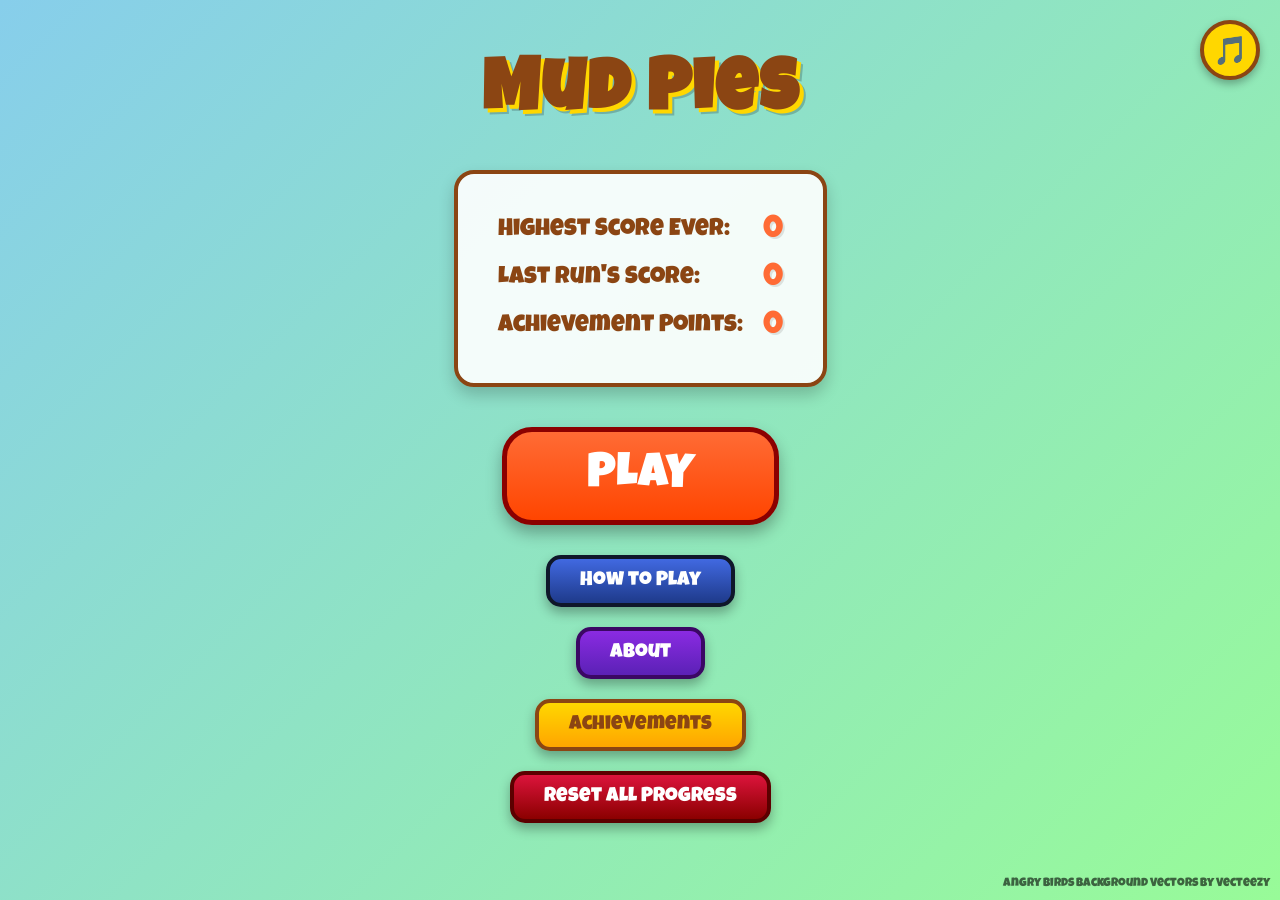
<file: index.html>
<!DOCTYPE html>
<html lang="en">
<head>
    <meta charset="UTF-8">
    <meta name="viewport" content="width=device-width, initial-scale=1.0">
    <title>Mud Pies</title>
    <meta name="description" content="Throw mud pies as far as you can! A fun physics-based throwing game.">
    <meta name="theme-color" content="#87CEEB">
    <meta name="apple-mobile-web-app-capable" content="yes">
    <meta name="mobile-web-app-capable" content="yes">
    <meta name="apple-mobile-web-app-status-bar-style" content="black-translucent">
    <meta name="apple-mobile-web-app-title" content="Mud Pies">
    <link rel="manifest" href="./manifest.json">
    <link rel="icon" type="image/png" sizes="32x32" href="./assets/mudpie.png">
    <link rel="icon" type="image/png" sizes="16x16" href="./assets/mudpie.png">
    <link rel="apple-touch-icon" sizes="180x180" href="./assets/mudpie.png">
    <link rel="icon" type="image/png" sizes="192x192" href="./assets/mudpie.png">
    <link rel="preconnect" href="https://fonts.googleapis.com">
    <link rel="preconnect" href="https://fonts.gstatic.com" crossorigin>
    <link href="https://fonts.googleapis.com/css2?family=Luckiest+Guy&display=swap" rel="stylesheet">
    <link rel="stylesheet" href="style.css">
</head>
<body>
    <!-- Home Menu -->
    <div id="homeMenu">
        <button id="musicToggle" class="icon-button">🎵</button>

        <h1 class="game-title">Mud Pies</h1>

        <div class="score-display">
            <div class="score-item">
                <span class="score-label">Highest Score Ever:</span>
                <span id="highestScore" class="score-value">0</span>
            </div>
            <div class="score-item">
                <span class="score-label">Last Run's Score:</span>
                <span id="lastScore" class="score-value">0</span>
            </div>
            <div class="score-item">
                <span class="score-label">Achievement Points:</span>
                <span id="achievementPoints" class="score-value">0</span>
            </div>
        </div>

        <button id="playButton" class="play-button">PLAY</button>

        <button id="howToPlayButton" class="how-to-play-button">How to Play</button>

        <button id="aboutButton" class="about-button">About</button>

        <button id="achievementsButton" class="achievements-button">Achievements</button>

        <button id="resetButton" class="reset-button">Reset All Progress</button>
    </div>

    <!-- Achievements Modal -->
    <div id="achievementsModal" class="modal hidden">
        <div class="modal-content">
            <div class="modal-header">
                <h2>Achievements</h2>
                <button id="closeAchievements" class="close-button">&times;</button>
            </div>
            <div class="modal-body">
                <div class="achievement-stats">
                    <span id="unlockedCount">0</span> / <span id="totalAchievements">0</span> Unlocked
                </div>
                <div id="achievementsList" class="achievements-list"></div>
            </div>
        </div>
    </div>

    <!-- Gameplay -->
    <div id="gameplay" class="hidden">
        <button id="musicToggleGame" class="icon-button">🎵</button>

        <div class="stopwatch-container">
            <span id="stopwatch" class="stopwatch">00:00:00.000</span>
        </div>

        <canvas id="gameCanvas"></canvas>

        <div id="distanceDisplay" class="distance-display hidden">
            <span class="distance-label">Distance:</span>
            <span id="distance" class="distance-value">0</span>
            <span class="distance-unit">meters</span>
        </div>

        <div class="game-buttons hidden">
            <button id="playAgainButton" class="play-again-button">Play Again</button>
            <button id="returnButton" class="return-button">Return to Menu</button>
        </div>
    </div>

    <footer class="attribution">
        <a href="https://www.vecteezy.com/free-vector/angry-birds-background" target="_blank">Angry Birds Background Vectors by Vecteezy</a>
    </footer>

    <script src="script.js"></script>
</body>
</html>
</file>
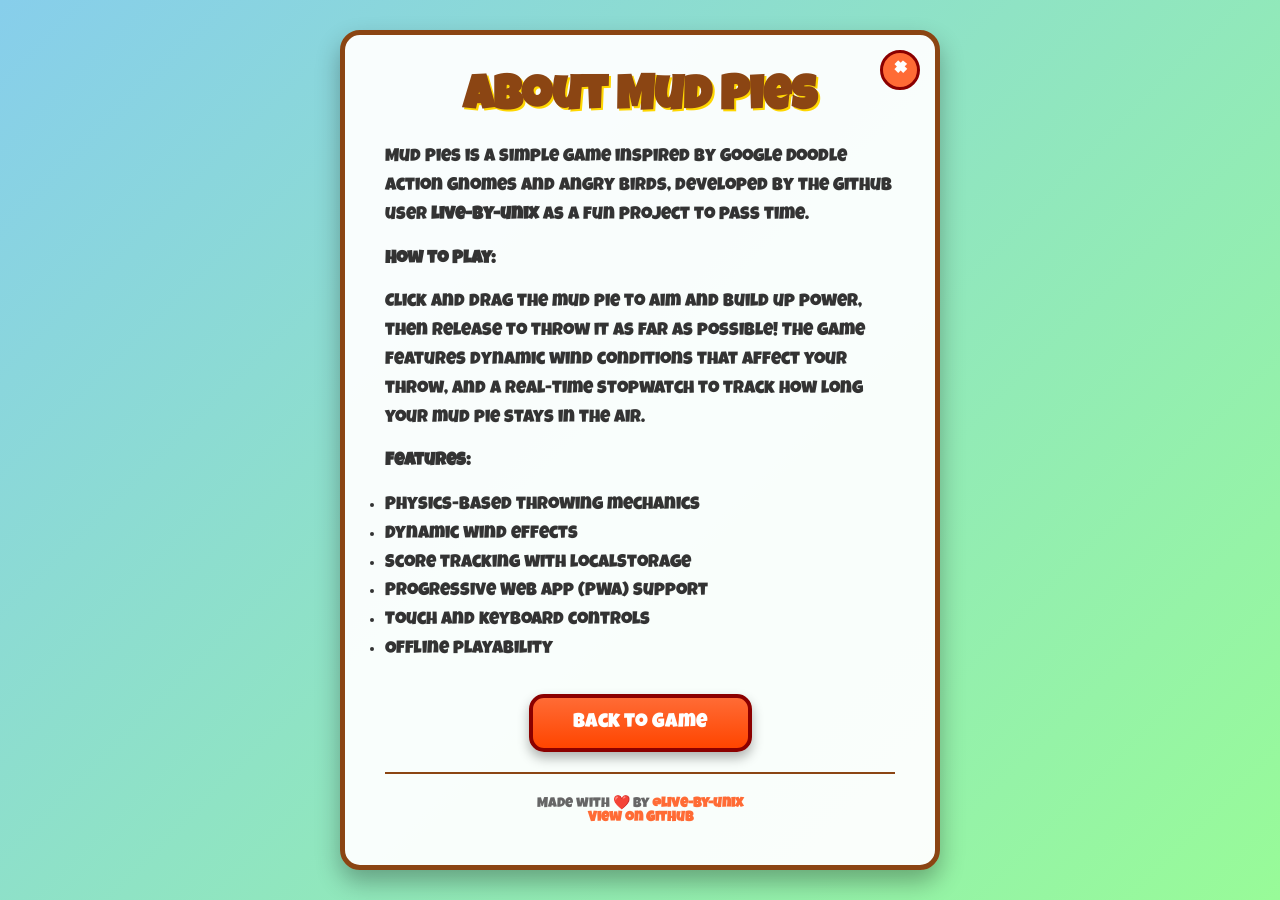
<file: about.html>
<!DOCTYPE html>
<html lang="en">
<head>
    <meta charset="UTF-8">
    <meta name="viewport" content="width=device-width, initial-scale=1.0">
    <title>About - Mud Pies</title>
    <meta name="description" content="Learn more about the Mud Pies game.">
    <meta name="theme-color" content="#87CEEB">
    <link rel="preconnect" href="https://fonts.googleapis.com">
    <link rel="preconnect" href="https://fonts.gstatic.com" crossorigin>
    <link href="https://fonts.googleapis.com/css2?family=Luckiest+Guy&display=swap" rel="stylesheet">
    <style>
        * {
            margin: 0;
            padding: 0;
            box-sizing: border-box;
        }

        body {
            font-family: 'Luckiest Guy', cursive;
            background: linear-gradient(135deg, #87CEEB 0%, #98FB98 100%);
            min-height: 100vh;
            display: flex;
            align-items: center;
            justify-content: center;
            padding: 20px;
        }

        .about-container {
            background: rgba(255, 255, 255, 0.95);
            border: 5px solid #8B4513;
            border-radius: 20px;
            padding: 40px;
            max-width: 600px;
            box-shadow: 0 12px 24px rgba(0, 0, 0, 0.3);
            text-align: center;
            position: relative;
        }

        .close-button {
            position: absolute;
            top: 15px;
            right: 15px;
            background: #FF6B35;
            color: white;
            border: 3px solid #8B0000;
            border-radius: 50%;
            width: 40px;
            height: 40px;
            font-size: 28px;
            font-weight: bold;
            cursor: pointer;
            transition: transform 0.2s, background 0.2s;
            display: flex;
            align-items: center;
            justify-content: center;
            font-family: 'Luckiest Guy', cursive;
        }

        .close-button:hover {
            transform: scale(1.1);
            background: #FF4500;
        }

        h1 {
            font-size: 48px;
            color: #8B4513;
            text-shadow: 2px 2px 0 #FFD700;
            margin-bottom: 20px;
        }

        .content {
            font-size: 18px;
            color: #333;
            line-height: 1.6;
            margin-bottom: 30px;
            text-align: left;
        }

        .content p {
            margin-bottom: 15px;
        }

        .back-button {
            background: linear-gradient(180deg, #FF6B35 0%, #FF4500 100%);
            color: white;
            border: 4px solid #8B0000;
            border-radius: 15px;
            padding: 15px 40px;
            font-size: 20px;
            font-family: 'Luckiest Guy', cursive;
            cursor: pointer;
            transition: transform 0.2s, box-shadow 0.2s;
            box-shadow: 0 6px 12px rgba(0, 0, 0, 0.3);
        }

        .back-button:hover {
            transform: scale(1.05);
            box-shadow: 0 8px 16px rgba(0, 0, 0, 0.4);
        }

        .back-button:focus {
            outline: 3px solid #FFD700;
            outline-offset: 2px;
        }

        .back-button:active {
            transform: scale(0.98);
        }

        .dev-credit {
            margin-top: 20px;
            font-size: 14px;
            color: #666;
            border-top: 2px solid #8B4513;
            padding-top: 20px;
        }

        .dev-credit a {
            color: #FF6B35;
            text-decoration: none;
            font-weight: bold;
        }

        .dev-credit a:hover {
            text-decoration: underline;
        }

        @media (max-width: 600px) {
            .about-container {
                padding: 25px;
            }

            h1 {
                font-size: 36px;
            }

            .content {
                font-size: 16px;
            }

            .back-button {
                padding: 12px 30px;
                font-size: 18px;
            }
        }
    </style>
</head>
<body>
    <div class="about-container">
        <button class="close-button" onclick="window.history.back()">&times;</button>
        <h1>About Mud Pies</h1>

        <div class="content">
            <p>Mud Pies is a simple game inspired by Google Doodle Action Gnomes and Angry Birds, developed by the GitHub user <strong>live-by-unix</strong> as a fun project to pass time.</p>

            <p><strong>How to Play:</strong></p>
            <p>Click and drag the mud pie to aim and build up power, then release to throw it as far as possible! The game features dynamic wind conditions that affect your throw, and a real-time stopwatch to track how long your mud pie stays in the air.</p>

            <p><strong>Features:</strong></p>
            <ul style="text-align: left; display: inline-block;">
                <li>Physics-based throwing mechanics</li>
                <li>Dynamic wind effects</li>
                <li>Score tracking with localStorage</li>
                <li>Progressive Web App (PWA) support</li>
                <li>Touch and keyboard controls</li>
                <li>Offline playability</li>
            </ul>
        </div>

        <button class="back-button" onclick="window.history.back()">Back to Game</button>

        <div class="dev-credit">
            <p>Made with ❤️ by <a href="https://github.com/live-by-unix" target="_blank">@live-by-unix</a></p>
            <p><a href="https://github.com/live-by-unix/mudpies" target="_blank">View on GitHub</a></p>
        </div>
    </div>
</body>
</html>
</file>
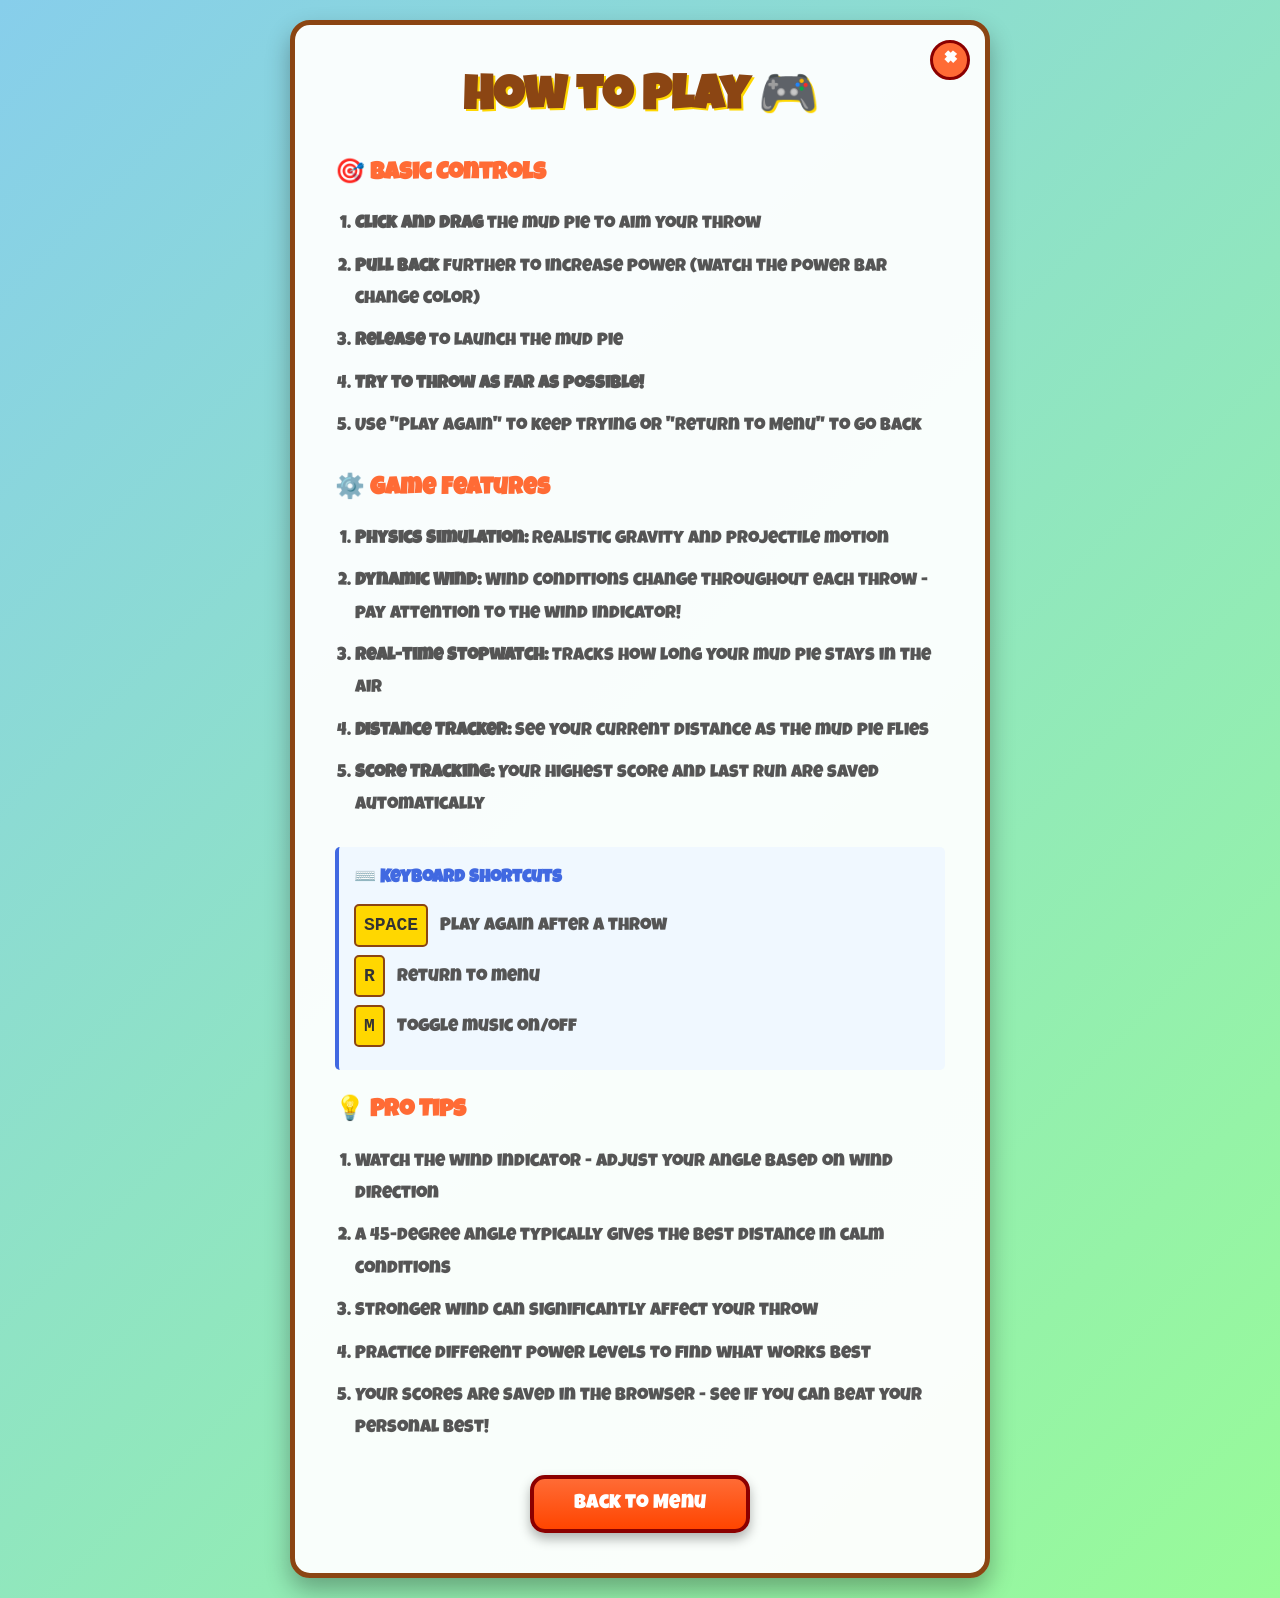
<file: how-to-play.html>
<!DOCTYPE html>
<html lang="en">
<head>
    <meta charset="UTF-8">
    <meta name="viewport" content="width=device-width, initial-scale=1.0">
    <title>How to Play - Mud Pies</title>
    <meta name="description" content="Learn how to play Mud Pies.">
    <meta name="theme-color" content="#87CEEB">
    <link rel="preconnect" href="https://fonts.googleapis.com">
    <link rel="preconnect" href="https://fonts.gstatic.com" crossorigin>
    <link href="https://fonts.googleapis.com/css2?family=Luckiest+Guy&display=swap" rel="stylesheet">
    <style>
        * {
            margin: 0;
            padding: 0;
            box-sizing: border-box;
        }

        body {
            font-family: 'Luckiest Guy', cursive;
            background: linear-gradient(135deg, #87CEEB 0%, #98FB98 100%);
            min-height: 100vh;
            display: flex;
            align-items: center;
            justify-content: center;
            padding: 20px;
        }

        .container {
            background: rgba(255, 255, 255, 0.95);
            border: 5px solid #8B4513;
            border-radius: 20px;
            padding: 40px;
            max-width: 700px;
            box-shadow: 0 12px 24px rgba(0, 0, 0, 0.3);
            position: relative;
        }

        .close-button {
            position: absolute;
            top: 15px;
            right: 15px;
            background: #FF6B35;
            color: white;
            border: 3px solid #8B0000;
            border-radius: 50%;
            width: 40px;
            height: 40px;
            font-size: 28px;
            font-weight: bold;
            cursor: pointer;
            transition: transform 0.2s, background 0.2s;
            display: flex;
            align-items: center;
            justify-content: center;
            font-family: 'Luckiest Guy', cursive;
        }

        .close-button:hover {
            transform: scale(1.1);
            background: #FF4500;
        }

        h1 {
            font-size: 48px;
            color: #8B4513;
            text-shadow: 2px 2px 0 #FFD700;
            margin-bottom: 30px;
            text-align: center;
        }

        .content {
            font-size: 18px;
            color: #333;
            line-height: 1.8;
        }

        .section {
            margin-bottom: 25px;
        }

        .section h2 {
            font-size: 24px;
            color: #FF6B35;
            margin-bottom: 12px;
            display: flex;
            align-items: center;
            gap: 10px;
        }

        .section ol {
            margin-left: 20px;
        }

        .section li {
            margin-bottom: 10px;
            color: #555;
        }

        .shortcuts {
            background: #f0f8ff;
            border-left: 4px solid #4169E1;
            padding: 15px;
            margin: 20px 0;
            border-radius: 5px;
        }

        .shortcuts h3 {
            color: #4169E1;
            margin-bottom: 10px;
            font-size: 18px;
        }

        .shortcut-item {
            margin: 8px 0;
            color: #555;
        }

        .shortcut-key {
            background: #FFD700;
            border: 2px solid #8B4513;
            border-radius: 5px;
            padding: 3px 8px;
            font-weight: bold;
            color: #333;
            font-family: monospace;
            display: inline-block;
            margin-right: 8px;
        }

        .back-button {
            background: linear-gradient(180deg, #FF6B35 0%, #FF4500 100%);
            color: white;
            border: 4px solid #8B0000;
            border-radius: 15px;
            padding: 15px 40px;
            font-size: 20px;
            font-family: 'Luckiest Guy', cursive;
            cursor: pointer;
            transition: transform 0.2s, box-shadow 0.2s;
            box-shadow: 0 6px 12px rgba(0, 0, 0, 0.3);
            display: block;
            margin: 30px auto 0;
            width: fit-content;
        }

        .back-button:hover {
            transform: scale(1.05);
            box-shadow: 0 8px 16px rgba(0, 0, 0, 0.4);
        }

        .back-button:focus {
            outline: 3px solid #FFD700;
            outline-offset: 2px;
        }

        .back-button:active {
            transform: scale(0.98);
        }

        @media (max-width: 600px) {
            .container {
                padding: 25px;
            }

            h1 {
                font-size: 36px;
                margin-bottom: 20px;
            }

            .section h2 {
                font-size: 20px;
            }

            .content {
                font-size: 16px;
            }

            .back-button {
                padding: 12px 30px;
                font-size: 18px;
            }
        }
    </style>
</head>
<body>
    <div class="container">
        <button class="close-button" onclick="window.history.back()">&times;</button>
        <h1>How to Play 🎮</h1>

        <div class="content">
            <div class="section">
                <h2>🎯 Basic Controls</h2>
                <ol>
                    <li><strong>Click and drag</strong> the mud pie to aim your throw</li>
                    <li><strong>Pull back</strong> further to increase power (watch the power bar change color)</li>
                    <li><strong>Release</strong> to launch the mud pie</li>
                    <li><strong>Try to throw as far as possible!</strong></li>
                    <li>Use "Play Again" to keep trying or "Return to Menu" to go back</li>
                </ol>
            </div>

            <div class="section">
                <h2>⚙️ Game Features</h2>
                <ol>
                    <li><strong>Physics Simulation:</strong> Realistic gravity and projectile motion</li>
                    <li><strong>Dynamic Wind:</strong> Wind conditions change throughout each throw - pay attention to the wind indicator!</li>
                    <li><strong>Real-time Stopwatch:</strong> Tracks how long your mud pie stays in the air</li>
                    <li><strong>Distance Tracker:</strong> See your current distance as the mud pie flies</li>
                    <li><strong>Score Tracking:</strong> Your highest score and last run are saved automatically</li>
                </ol>
            </div>

            <div class="shortcuts">
                <h3>⌨️ Keyboard Shortcuts</h3>
                <div class="shortcut-item">
                    <span class="shortcut-key">SPACE</span>
                    <span>Play again after a throw</span>
                </div>
                <div class="shortcut-item">
                    <span class="shortcut-key">R</span>
                    <span>Return to menu</span>
                </div>
                <div class="shortcut-item">
                    <span class="shortcut-key">M</span>
                    <span>Toggle music on/off</span>
                </div>
            </div>

            <div class="section">
                <h2>💡 Pro Tips</h2>
                <ol>
                    <li>Watch the wind indicator - adjust your angle based on wind direction</li>
                    <li>A 45-degree angle typically gives the best distance in calm conditions</li>
                    <li>Stronger wind can significantly affect your throw</li>
                    <li>Practice different power levels to find what works best</li>
                    <li>Your scores are saved in the browser - see if you can beat your personal best!</li>
                </ol>
            </div>
        </div>

        <button class="back-button" onclick="window.history.back()">Back to Menu</button>
    </div>
</body>
</html>
</file>
<file: style.css>
* {
    margin: 0;
    padding: 0;
    box-sizing: border-box;
    -webkit-tap-highlight-color: transparent;
}

body {
    font-family: 'Luckiest Guy', cursive;
    background: linear-gradient(135deg, #87CEEB 0%, #98FB98 100%);
    min-height: 100vh;
    overflow: hidden;
    touch-action: none;
    user-select: none;
}

/* Home Menu Styles */
#homeMenu {
    display: flex;
    flex-direction: column;
    align-items: center;
    justify-content: center;
    min-height: 100vh;
    padding: 20px;
    position: relative;
}

.icon-button {
    position: absolute;
    top: 20px;
    right: 20px;
    background: #FFD700;
    border: 4px solid #8B4513;
    border-radius: 50%;
    width: 60px;
    height: 60px;
    font-size: 28px;
    cursor: pointer;
    transition: transform 0.2s, box-shadow 0.2s;
    box-shadow: 0 4px 8px rgba(0, 0, 0, 0.3);
}

.icon-button:hover {
    transform: scale(1.1);
    box-shadow: 0 6px 12px rgba(0, 0, 0, 0.4);
}

.icon-button:focus {
    outline: 3px solid #FF6B35;
    outline-offset: 2px;
}

.game-title {
    font-size: 72px;
    color: #8B4513;
    text-shadow: 4px 4px 0 #FFD700, 6px 6px 0 rgba(0, 0, 0, 0.2);
    margin-bottom: 40px;
    letter-spacing: 2px;
    text-align: center;
}

.score-display {
    background: rgba(255, 255, 255, 0.9);
    border: 4px solid #8B4513;
    border-radius: 20px;
    padding: 25px 40px;
    margin-bottom: 40px;
    box-shadow: 0 8px 16px rgba(0, 0, 0, 0.2);
}

.score-item {
    display: flex;
    justify-content: space-between;
    align-items: center;
    margin: 15px 0;
    font-size: 24px;
}

.score-label {
    color: #8B4513;
    margin-right: 20px;
}

.score-value {
    color: #FF6B35;
    font-size: 32px;
    text-shadow: 2px 2px 0 rgba(0, 0, 0, 0.1);
}

.play-button {
    background: linear-gradient(180deg, #FF6B35 0%, #FF4500 100%);
    color: white;
    border: 5px solid #8B0000;
    border-radius: 30px;
    padding: 20px 80px;
    font-size: 48px;
    font-family: 'Luckiest Guy', cursive;
    cursor: pointer;
    transition: transform 0.2s, box-shadow 0.2s;
    box-shadow: 0 8px 16px rgba(0, 0, 0, 0.3);
    margin-bottom: 30px;
}

.play-button:hover {
    transform: scale(1.05);
    box-shadow: 0 12px 24px rgba(0, 0, 0, 0.4);
}

.play-button:active {
    transform: scale(0.98);
}

.play-button:focus {
    outline: 3px solid #FFD700;
    outline-offset: 2px;
}

.github-button {
    background: linear-gradient(180deg, #6B4423 0%, #4A2F17 100%);
    color: white;
    border: 4px solid #2D1B0E;
    border-radius: 15px;
    padding: 15px 40px;
    font-size: 24px;
    font-family: 'Luckiest Guy', cursive;
    cursor: pointer;
    transition: transform 0.2s, box-shadow 0.2s;
    box-shadow: 0 6px 12px rgba(0, 0, 0, 0.3);
}

.github-button:hover {
    transform: scale(1.05);
    box-shadow: 0 8px 16px rgba(0, 0, 0, 0.4);
}

.github-button:focus {
    outline: 3px solid #FFD700;
    outline-offset: 2px;
}

.about-button {
    background: linear-gradient(180deg, #8A2BE2 0%, #5B21B6 100%);
    color: white;
    border: 4px solid #3B0764;
    border-radius: 15px;
    padding: 12px 30px;
    font-size: 20px;
    font-family: 'Luckiest Guy', cursive;
    cursor: pointer;
    transition: transform 0.2s, box-shadow 0.2s;
    box-shadow: 0 6px 12px rgba(0, 0, 0, 0.3);
    margin-bottom: 20px;
}

.about-button:hover {
    transform: scale(1.05);
    box-shadow: 0 8px 16px rgba(0, 0, 0, 0.4);
}

.about-button:focus {
    outline: 3px solid #FFD700;
    outline-offset: 2px;
}

.reset-button {
    background: linear-gradient(180deg, #DC143C 0%, #8B0000 100%);
    color: white;
    border: 4px solid #5C0000;
    border-radius: 15px;
    padding: 12px 30px;
    font-size: 20px;
    font-family: 'Luckiest Guy', cursive;
    cursor: pointer;
    transition: transform 0.2s, box-shadow 0.2s;
    box-shadow: 0 6px 12px rgba(0, 0, 0, 0.3);
    margin-bottom: 20px;
}

.reset-button:hover {
    transform: scale(1.05);
    box-shadow: 0 8px 16px rgba(0, 0, 0, 0.4);
}

.reset-button:focus {
    outline: 3px solid #FFD700;
    outline-offset: 2px;
}

.how-to-play-button {
    background: linear-gradient(180deg, #4169E1 0%, #1E3A8A 100%);
    color: white;
    border: 4px solid #0F172A;
    border-radius: 15px;
    padding: 12px 30px;
    font-size: 20px;
    font-family: 'Luckiest Guy', cursive;
    cursor: pointer;
    transition: transform 0.2s, box-shadow 0.2s;
    box-shadow: 0 6px 12px rgba(0, 0, 0, 0.3);
    margin-bottom: 20px;
}

.how-to-play-button:hover {
    transform: scale(1.05);
    box-shadow: 0 8px 16px rgba(0, 0, 0, 0.4);
}

.how-to-play-button:focus {
    outline: 3px solid #FFD700;
    outline-offset: 2px;
}

.achievements-button {
    background: linear-gradient(180deg, #FFD700 0%, #FFA500 100%);
    color: #8B4513;
    border: 4px solid #8B4513;
    border-radius: 15px;
    padding: 12px 30px;
    font-size: 20px;
    font-family: 'Luckiest Guy', cursive;
    cursor: pointer;
    transition: transform 0.2s, box-shadow 0.2s;
    box-shadow: 0 6px 12px rgba(0, 0, 0, 0.3);
    margin-bottom: 20px;
}

.achievements-button:hover {
    transform: scale(1.05);
    box-shadow: 0 8px 16px rgba(0, 0, 0, 0.4);
}

.achievements-button:focus {
    outline: 3px solid #FF6B35;
    outline-offset: 2px;
}

/* Modal Styles */
.modal {
    position: fixed;
    top: 0;
    left: 0;
    width: 100%;
    height: 100%;
    background: rgba(0, 0, 0, 0.7);
    display: flex;
    align-items: center;
    justify-content: center;
    z-index: 1000;
}

.modal.hidden {
    display: none;
}

.modal-content {
    background: linear-gradient(135deg, #FFF8DC 0%, #FFE4B5 100%);
    border: 5px solid #8B4513;
    border-radius: 20px;
    max-width: 600px;
    width: 90%;
    max-height: 80vh;
    overflow: hidden;
    box-shadow: 0 20px 40px rgba(0, 0, 0, 0.5);
}

.modal-header {
    display: flex;
    justify-content: space-between;
    align-items: center;
    padding: 20px 25px;
    background: linear-gradient(180deg, #8B4513 0%, #6B4423 100%);
    border-bottom: 3px solid #5C3317;
}

.modal-header h2 {
    color: #FFD700;
    font-size: 32px;
    text-shadow: 2px 2px 0 rgba(0, 0, 0, 0.3);
    margin: 0;
}

.close-button {
    background: #FF6B35;
    color: white;
    border: 3px solid #8B0000;
    border-radius: 50%;
    width: 40px;
    height: 40px;
    font-size: 28px;
    font-weight: bold;
    cursor: pointer;
    transition: transform 0.2s, background 0.2s;
    display: flex;
    align-items: center;
    justify-content: center;
}

.close-button:hover {
    transform: scale(1.1);
    background: #FF4500;
}

.modal-body {
    padding: 20px 25px;
    overflow-y: auto;
    max-height: calc(80vh - 80px);
}

.achievement-stats {
    text-align: center;
    font-size: 24px;
    color: #8B4513;
    margin-bottom: 20px;
    padding: 15px;
    background: rgba(255, 255, 255, 0.8);
    border-radius: 10px;
    border: 2px solid #8B4513;
}

.achievements-list {
    display: flex;
    flex-direction: column;
    gap: 12px;
}

.achievement-item {
    display: flex;
    align-items: center;
    padding: 15px;
    border-radius: 12px;
    border: 3px solid;
    transition: transform 0.2s;
}

.achievement-item.unlocked {
    background: linear-gradient(135deg, #98FB98 0%, #90EE90 100%);
    border-color: #228B22;
}

.achievement-item.locked {
    background: linear-gradient(135deg, #D3D3D3 0%, #C0C0C0 100%);
    border-color: #808080;
    opacity: 0.7;
}

.achievement-icon {
    font-size: 36px;
    margin-right: 15px;
    min-width: 40px;
    text-align: center;
}

.achievement-info {
    flex: 1;
}

.achievement-name {
    font-size: 20px;
    font-weight: bold;
    color: #8B4513;
    margin-bottom: 5px;
}

.achievement-description {
    font-size: 16px;
    color: #5C3317;
    margin-bottom: 5px;
}

.achievement-category {
    font-size: 14px;
    color: #8B4513;
    font-style: italic;
    opacity: 0.8;
}

.achievement-status {
    font-size: 16px;
    font-weight: bold;
    padding: 5px 12px;
    border-radius: 8px;
    min-width: 80px;
    text-align: center;
}

.achievement-item.unlocked .achievement-status {
    background: #228B22;
    color: white;
}

.achievement-item.locked .achievement-status {
    background: #808080;
    color: white;
}

/* Gameplay Styles */
#gameplay {
    position: fixed;
    inset: 0;
    width: 100vw;
    height: 100vh;
    overflow: hidden;
    background: linear-gradient(135deg, #87CEEB 0%, #98FB98 100%);
}

#musicToggleGame {
    position: absolute;
    top: 20px;
    right: 20px;
    z-index: 100;
}

.stopwatch-container {
    position: absolute;
    top: 20px;
    left: 50%;
    transform: translateX(-50%);
    z-index: 100;
    background: rgba(255, 255, 255, 0.9);
    border: 3px solid #8B4513;
    border-radius: 15px;
    padding: 10px 20px;
}

.stopwatch {
    font-size: 24px;
    color: #8B4513;
    font-weight: bold;
}

#gameCanvas {
    position: fixed;
    top: 0;
    left: 0;
    display: block;
    width: 100vw;
    height: 100vh;
    z-index: 1;
}

.distance-display {
    position: absolute;
    bottom: 130px;
    left: 50%;
    transform: translateX(-50%);
    background: rgba(255, 255, 255, 0.95);
    border: 4px solid #8B4513;
    border-radius: 20px;
    padding: 20px 40px;
    box-shadow: 0 8px 16px rgba(0, 0, 0, 0.3);
    z-index: 50;
}

.distance-display.hidden {
    display: none;
}

.distance-label {
    color: #8B4513;
    font-size: 20px;
    margin-right: 10px;
}

.distance-value {
    color: #FF6B35;
    font-size: 32px;
    text-shadow: 2px 2px 0 rgba(0, 0, 0, 0.1);
    margin-right: 10px;
}

.distance-unit {
    color: #8B4513;
    font-size: 20px;
}

.game-buttons {
    position: absolute;
    bottom: 40px;
    left: 50%;
    transform: translateX(-50%);
    display: flex;
    gap: 20px;
    z-index: 50;
}

.game-buttons.hidden {
    display: none;
}

.play-again-button {
    background: linear-gradient(180deg, #FF6B35 0%, #FF4500 100%);
    color: white;
    border: 4px solid #8B0000;
    border-radius: 20px;
    padding: 15px 40px;
    font-size: 24px;
    font-family: 'Luckiest Guy', cursive;
    cursor: pointer;
    transition: transform 0.2s, box-shadow 0.2s;
    box-shadow: 0 6px 12px rgba(0, 0, 0, 0.3);
}

.play-again-button:hover {
    transform: scale(1.05);
    box-shadow: 0 10px 16px rgba(0, 0, 0, 0.4);
}

.play-again-button:focus {
    outline: 3px solid #FFD700;
    outline-offset: 2px;
}

.return-button {
    background: linear-gradient(180deg, #6B4423 0%, #4A2F17 100%);
    color: white;
    border: 4px solid #2D1B0E;
    border-radius: 20px;
    padding: 15px 40px;
    font-size: 24px;
    font-family: 'Luckiest Guy', cursive;
    cursor: pointer;
    transition: transform 0.2s, box-shadow 0.2s;
    box-shadow: 0 6px 12px rgba(0, 0, 0, 0.3);
}

.return-button:hover {
    transform: scale(1.05);
    box-shadow: 0 10px 16px rgba(0, 0, 0, 0.4);
}

.return-button:focus {
    outline: 3px solid #FFD700;
    outline-offset: 2px;
}

.attribution {
    position: absolute;
    bottom: 10px;
    right: 10px;
    font-size: 12px;
    color: rgba(0, 0, 0, 0.6);
    text-align: right;
}

.attribution a {
    color: rgba(0, 0, 0, 0.6);
    text-decoration: none;
    transition: color 0.2s;
}

.attribution a:hover {
    color: #8B4513;
    text-decoration: underline;
}

.hidden {
    display: none !important;
}

@media (max-width: 768px) {
    .game-title {
        font-size: 48px;
        margin-bottom: 30px;
    }

    .play-button {
        padding: 15px 50px;
        font-size: 32px;
        margin-bottom: 20px;
    }

    .score-display {
        padding: 20px 30px;
        margin-bottom: 30px;
    }

    .score-item {
        font-size: 18px;
        margin: 10px 0;
    }

    .score-label {
        font-size: 16px;
    }

    .score-value {
        font-size: 24px;
    }
}
</file>
